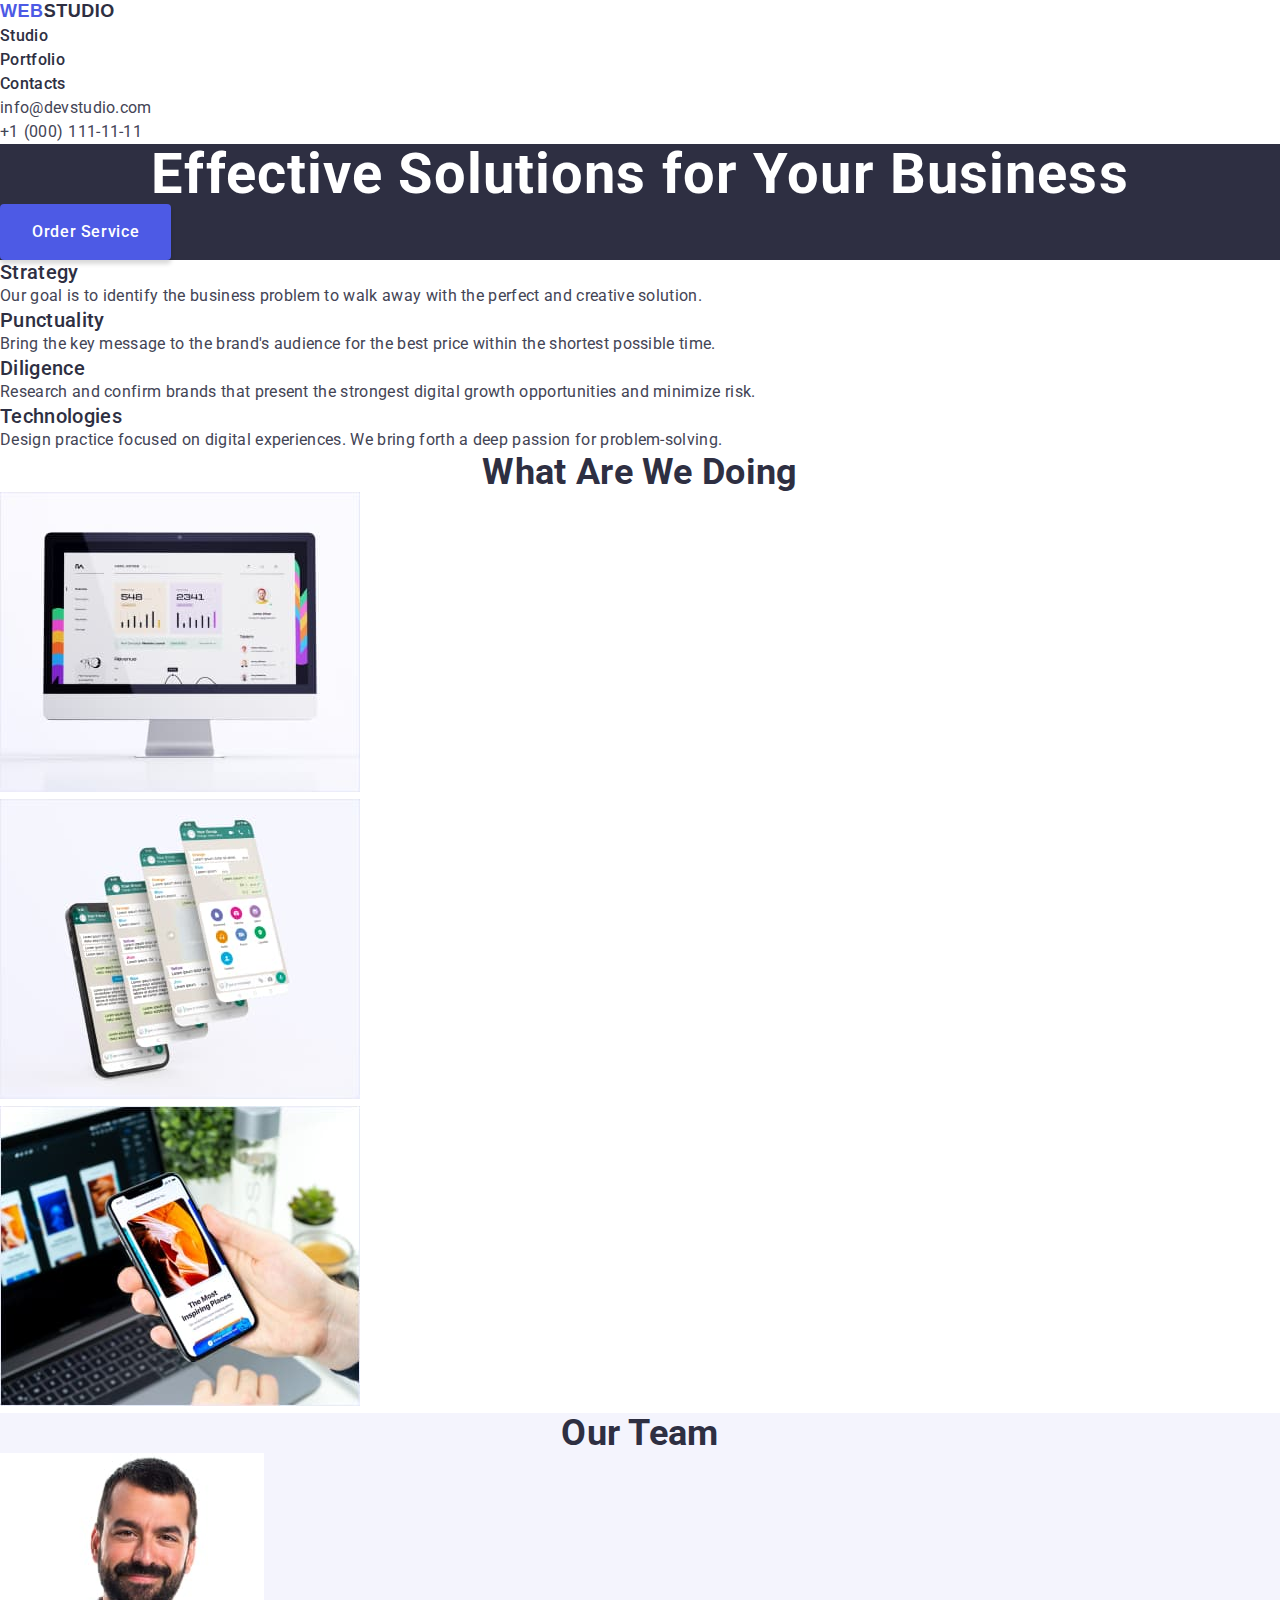
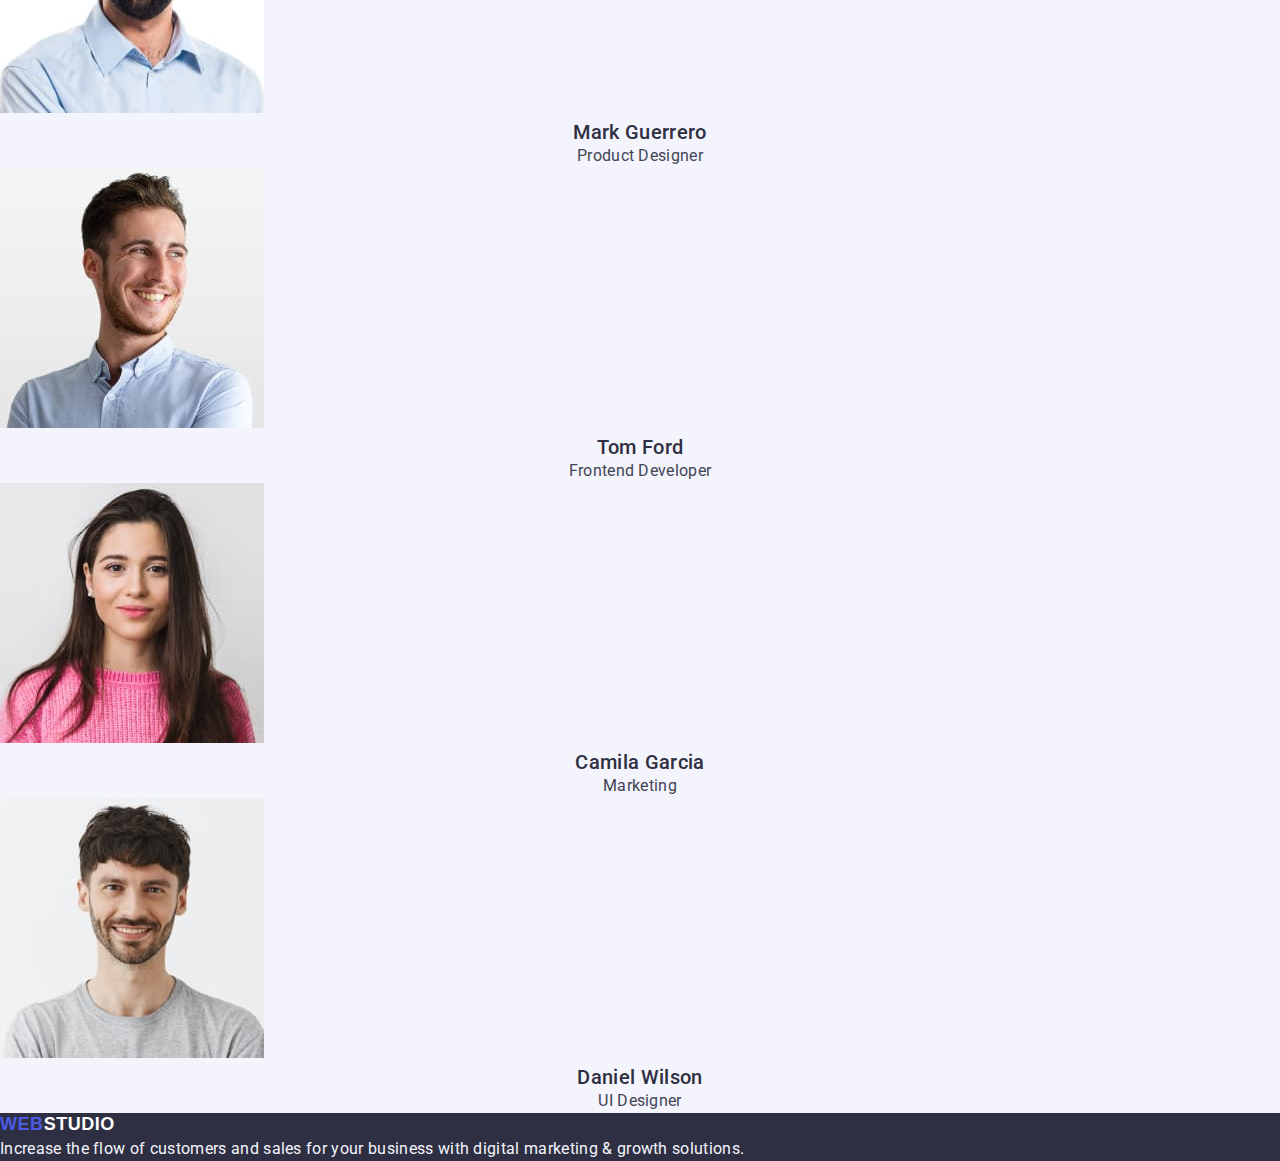
<file: index.html>
<!DOCTYPE html>
<html lang="en">
  <head>
    <meta charset="UTF-8" />
    <meta name="viewport" content="width=device-width, initial-scale=1.0" />
    <title>WEBSTUDIO</title>
    <link rel="preconnect" href="https://fonts.googleapis.com" />
    <link rel="preconnect" href="https://fonts.gstatic.com" crossorigin />
    <link
      href="https://fonts.googleapis.com/css2?  family=Raleway:wght@800&family=Roboto:wght@400;500;700;900&display=swap"
      rel="stylesheet"
    />
    <link
      href="https://cdn.jsdelivr.net/npm/modern-normalize@2.0.0/modern-normalize.min.css"
      rel="stylesheet"
    />
    <link href="./css/normalize.css" rel="stylesheet" />
    <link href="./css/styles.css" rel="stylesheet" />
  </head>

  <body>
    <header>
      <nav>
        <ul>
          <li>
            <a class="logo" href="./index.html"><span>web</span>studio</a>
          </li>
          <li><a class="nav-item" href="./index.html">Studio</a></li>
          <li><a class="nav-item" href="./portfolio.html">Portfolio</a></li>
          <li><a class="nav-item" href="#contacts">Contacts</a></li>
        </ul>
      </nav>

      <address class="contacts">
        <ul>
          <li>
            <a class="contact email" href="mailto:info@devstudio.com"
              >info@devstudio.com</a
            >
          </li>
          <li>
            <a class="contact phone" href="tel:+1100011111111"
              >+1<span>(000)</span>111-11-11</a
            >
          </li>
        </ul>
      </address>
    </header>

    <main>
      <section class="hero">
        <h1 class="hero-title">Effective Solutions for Your Business</h1>
        <button class="hero-button" type="button">Order Service</button>
      </section>

      <section class="services">
        <h2 class="visually-hidden">Services</h2>
        <ul>
          <li>
            <h3 class="service-title">Strategy</h3>
            <p class="service-text">
              Our goal is to identify the business problem to walk away with the
              perfect and creative solution.
            </p>
          </li>
          <li>
            <h3 class="service-title">Punctuality</h3>
            <p class="service-text">
              Bring the key message to the brand's audience for the best price
              within the shortest possible time.
            </p>
          </li>
          <li>
            <h3 class="service-title">Diligence</h3>
            <p class="service-text">
              Research and confirm brands that present the strongest digital
              growth opportunities and minimize risk.
            </p>
          </li>
          <li>
            <h3 class="service-title">Technologies</h3>
            <p class="service-text">
              Design practice focused on digital experiences. We bring forth a
              deep passion for problem-solving.
            </p>
          </li>
        </ul>
      </section>

      <section class="portfolio">
        <h2 class="portfolio-title">What Are We Doing</h2>
        <ul>
          <li>
            <img src="./images/work1.jpg" alt="work1" width="360" />
          </li>
          <li>
            <img src="./images/work2.jpg" alt="work2" width="360" />
          </li>
          <li>
            <img src="./images/work3.jpg" alt="work3" width="360" />
          </li>
        </ul>
      </section>

      <section class="team">
        <h2 class="team-title">Our Team</h2>
        <ul class="team-members">
          <li class="team-item">
            <img src="./images/mark.jpg" alt="Mark Guerrero" width="264" />
            <h3 class="team-member">Mark Guerrero</h3>
            <p class="team-position">Product Designer</p>
          </li>
          <li class="team-item">
            <img src="./images/tom.jpg" alt="Tom Ford" width="264" />
            <h3 class="team-member">Tom Ford</h3>
            <p class="team-position">Frontend Developer</p>
          </li>
          <li class="team-item">
            <img src="./images/camila.jpg" alt="Camila Garcia" width="264" />
            <h3 class="team-member">Camila Garcia</h3>
            <p class="team-position">Marketing</p>
          </li>
          <li class="team-item">
            <img src="./images/daniel.jpg" alt="Daniel Wilson" width="264" />
            <h3 class="team-member">Daniel Wilson</h3>
            <p class="team-position">UI Designer</p>
          </li>
        </ul>
      </section>
    </main>

    <footer class="footer">
      <a class="logo logo-footer" href="./index.html"><span>web</span>studio</a>

      <p class="footer-text">
        Increase the flow of customers and sales for your business with digital
        marketing &amp; growth solutions.
      </p>
    </footer>
  </body>
</html>
</file>
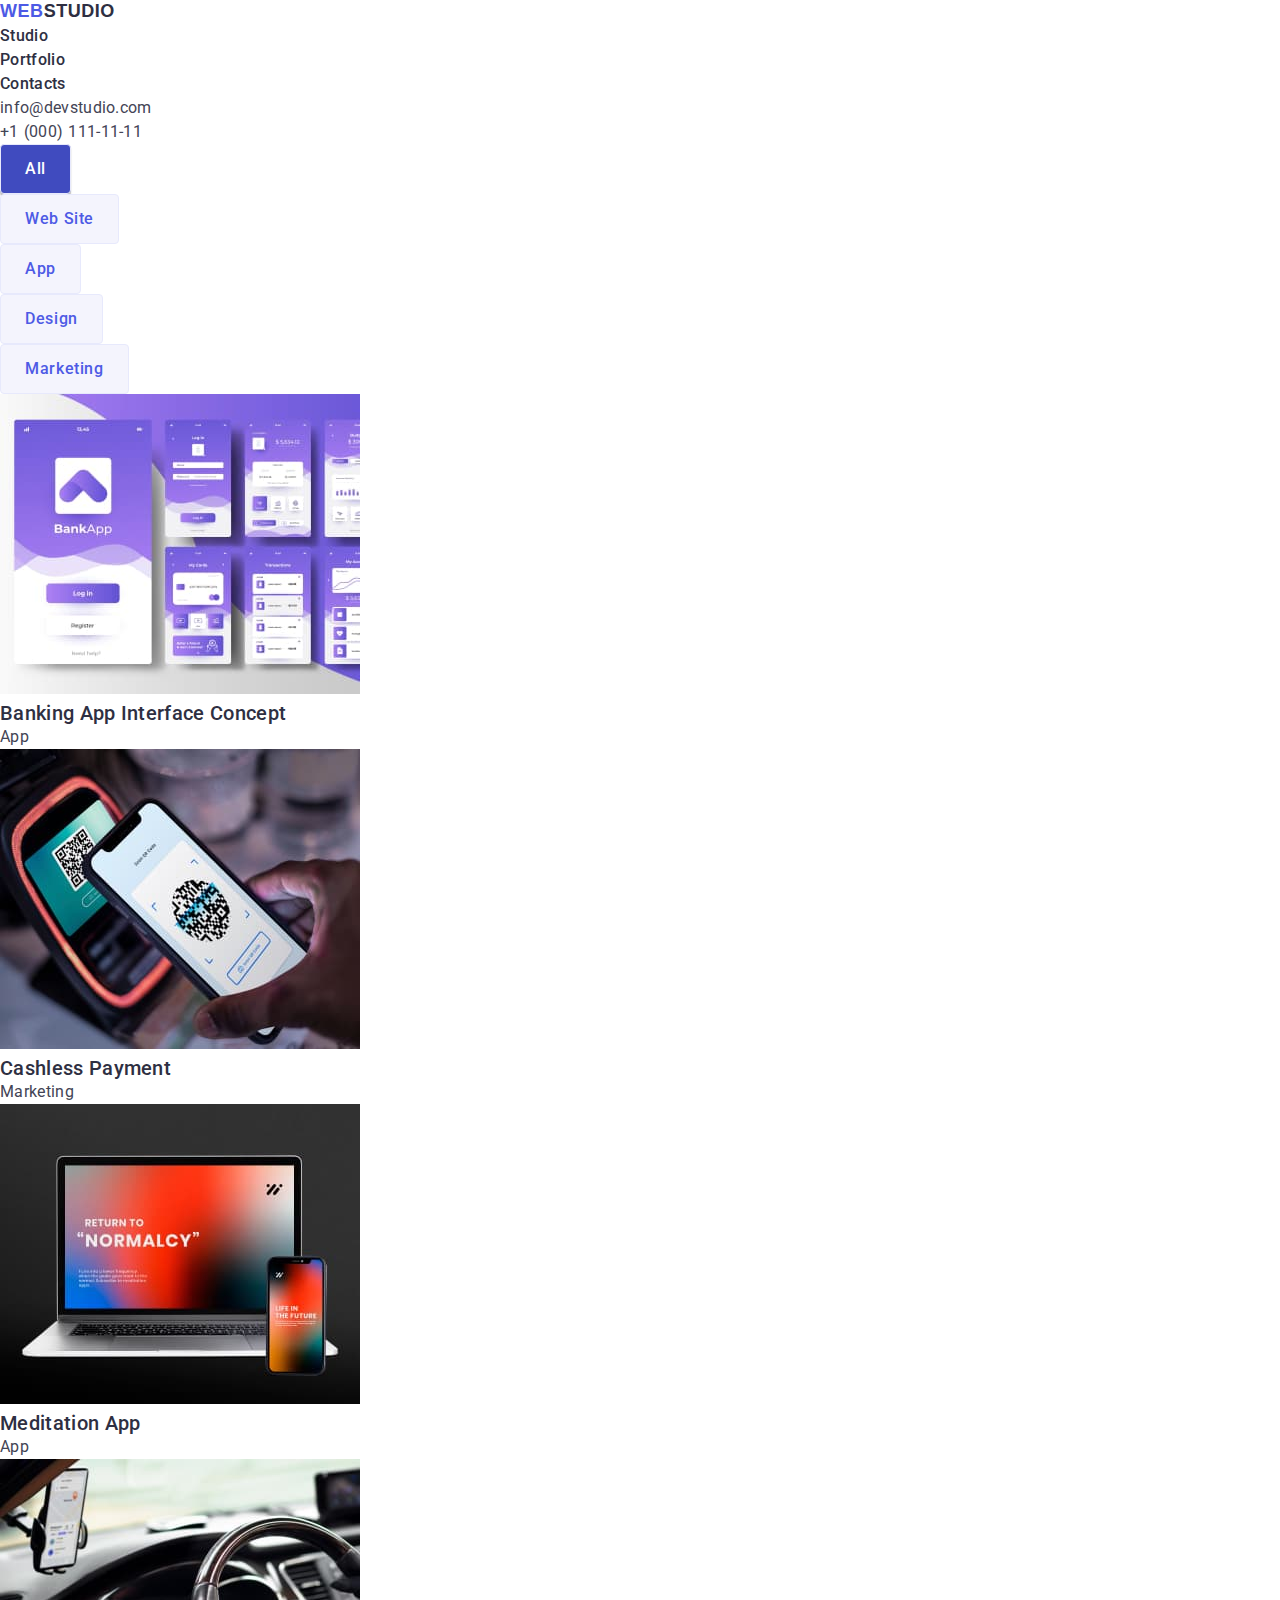
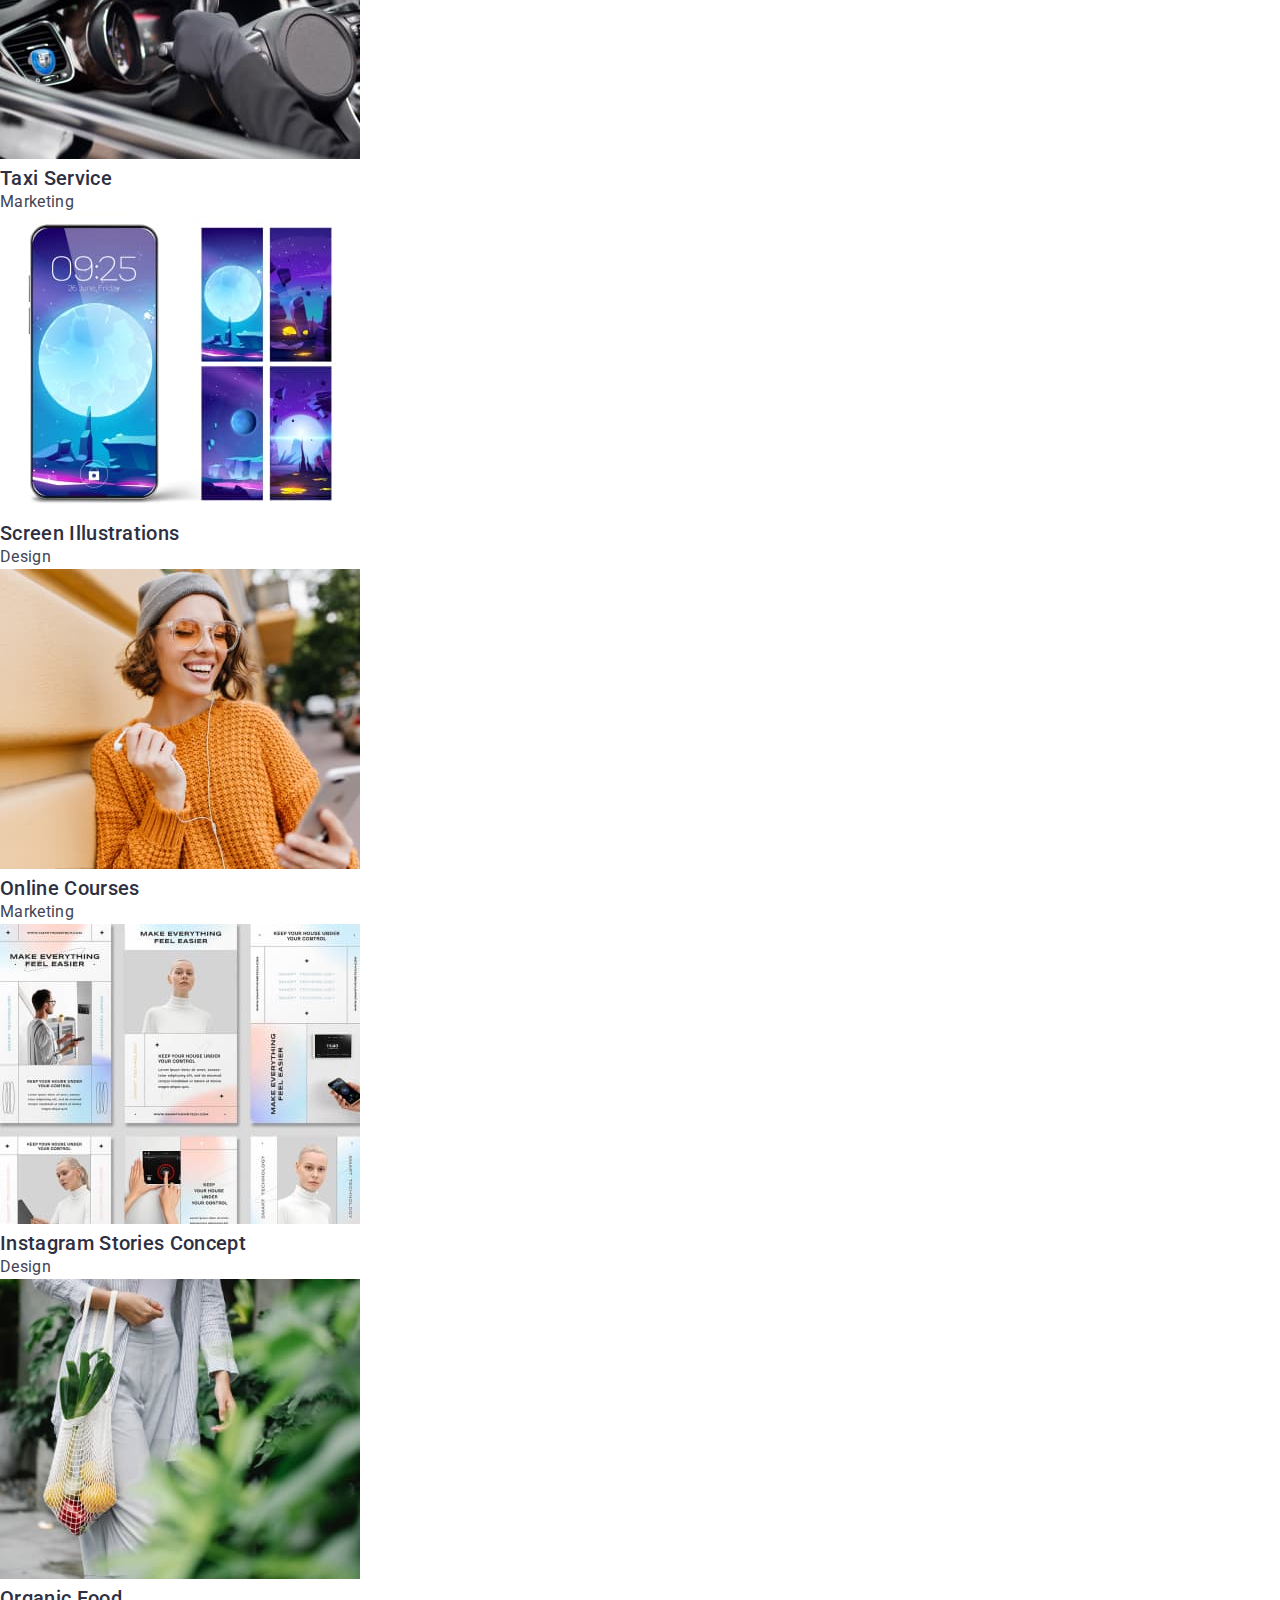
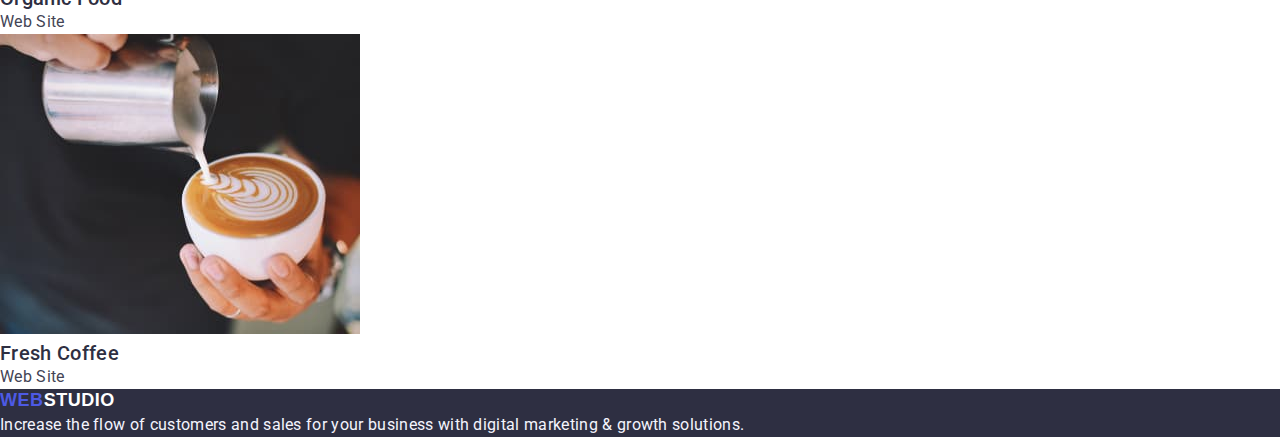
<file: portfolio.html>
<!DOCTYPE html>
<html lang="en">
  <head>
    <meta charset="UTF-8" />
    <meta name="viewport" content="width=device-width, initial-scale=1.0" />
    <title>Portfolio - WEBSTUDIO</title>
    <link rel="preconnect" href="https://fonts.googleapis.com" />
    <link rel="preconnect" href="https://fonts.gstatic.com" crossorigin />
    <link
      href="https://fonts.googleapis.com/css2?  family=Raleway:wght@800&family=Roboto:wght@400;500;700;900&display=swap"
      rel="stylesheet"
    />
    <link
      href="https://cdn.jsdelivr.net/npm/modern-normalize@2.0.0/modern-normalize.min.css"
      rel="stylesheet"
    />
    <link href="./css/normalize.css" rel="stylesheet" />
    <link href="./css/styles.css" rel="stylesheet" />
  </head>
  <body>
    <header>
      <nav>
        <ul>
          <li>
            <a class="logo" href="./index.html"><span>web</span>studio</a>
          </li>
          <li><a class="nav-item" href="./index.html">Studio</a></li>
          <li><a class="nav-item" href="./portfolio.html">Portfolio</a></li>
          <li><a class="nav-item" href="#contacts">Contacts</a></li>
        </ul>
      </nav>

      <address class="contacts">
        <ul>
          <li>
            <a class="contact email" href="mailto:info@devstudio.com"
              >info@devstudio.com</a
            >
          </li>
          <li>
            <a class="contact phone" href="tel:+1100011111111"
              >+1<span>(000)</span>111-11-11</a
            >
          </li>
        </ul>
      </address>
    </header>

    <main>
      <section>
        <h1 class="visually-hidden">portfolio</h1>
        <ul>
          <li>
            <button class="portfolio-group active" type="button">All</button>
          </li>
          <li>
            <button class="portfolio-group" type="button">Web Site</button>
          </li>
          <li><button class="portfolio-group" type="button">App</button></li>
          <li><button class="portfolio-group" type="button">Design</button></li>
          <li>
            <button class="portfolio-group" type="button">Marketing</button>
          </li>
        </ul>

        <ul>
          <li>
            <img
              src="./images/banking-app.jpg"
              alt="Banking App Interface Concept"
              width="360"
            />
            <h2 class="portfolio-name">Banking App Interface Concept</h2>
            <p class="portfolio-type">App</p>
          </li>

          <li>
            <img
              src="./images/cashless-payment.jpg"
              alt="Cashless Payment"
              width="360"
            />
            <h2 class="portfolio-name">Cashless Payment</h2>
            <p class="portfolio-type">Marketing</p>
          </li>

          <li>
            <img
              src="./images/meditaion-app.jpg"
              alt="Meditation App"
              width="360"
            />
            <h2 class="portfolio-name">Meditation App</h2>
            <p class="portfolio-type">App</p>
          </li>

          <li>
            <img
              src="./images/taxi-service.jpg"
              alt="Taxi Service"
              width="360"
            />
            <h2 class="portfolio-name">Taxi Service</h2>
            <p class="portfolio-type">Marketing</p>
          </li>

          <li>
            <img
              src="./images/screen-ilustrators.jpg"
              alt="Screen Illustrations"
              width="360"
            />
            <h2 class="portfolio-name">Screen Illustrations</h2>
            <p class="portfolio-type">Design</p>
          </li>

          <li>
            <img
              src="./images/online-courses.jpg"
              alt="Online Courses"
              width="360"
            />
            <h2 class="portfolio-name">Online Courses</h2>
            <p class="portfolio-type">Marketing</p>
          </li>

          <li>
            <img
              src="./images/instagram-stories.jpg"
              alt="Instagram Stories Concept"
              width="360"
            />
            <h2 class="portfolio-name">Instagram Stories Concept</h2>
            <p class="portfolio-type">Design</p>
          </li>

          <li>
            <img
              src="./images/organic-food.jpg"
              alt="Organic Food"
              width="360"
            />
            <h2 class="portfolio-name">Organic Food</h2>
            <p class="portfolio-type">Web Site</p>
          </li>

          <li>
            <img
              src="./images/fresh-coffee.jpg"
              alt="Fresh Coffeet"
              width="360"
            />
            <h2 class="portfolio-name">Fresh Coffee</h2>
            <p class="portfolio-type">Web Site</p>
          </li>
        </ul>
      </section>
    </main>

    <footer class="footer">
      <a class="logo logo-footer" href="./index.html"><span>web</span>studio</a>

      <p class="footer-text">
        Increase the flow of customers and sales for your business with digital
        marketing &amp; growth solutions.
      </p>
    </footer>
  </body>
</html>
</file>
<file: css/styles.css>
/* Typography */
:root {
  --iris: #4d5ae5;
  --ocean: #404bbf;
  --navy-blue: #2e2f42;
  --green: #31d0aa;
  --slate: #434455;
  --light-slate: #8e8f99;
  --cornflower: #e7e9fc;
  --cloud: #f4f4fd;
  --navy-blue-modal: rgba(46, 47, 66, 0.4);
  --grey: rgba(46, 47, 66, 0.7);
  --white: #fff;
  --dairy: #fcfcfc;
  --font-family: "Roboto", sans-serif;
  --second-family: "Raleway", sans-serif;
}

body {
  font-family: var(--font-family);
  color: var(--slate);
  background-color: var(--white);
  line-height: 1.5;
  letter-spacing: 0.02em;
}

.visually-hidden {
  clip: rect(0 0 0 0);
  clip-path: inset(50%);
  height: 1px;
  overflow: hidden;
  position: absolute;
  white-space: nowrap;
  width: 1px;
}

.logo {
  color: var(--navy-blue);
  font-family: var(--second-family);
  font-size: 18px;
  font-style: normal;
  font-weight: 800;
  line-height: 1.16667;
  letter-spacing: 0.03em;
  text-transform: uppercase;
}

.logo span {
  color: var(--iris);
}

.logo.logo-footer {
  color: var(--white);
}

.nav-item {
  color: var(--navy-blue);
  font-weight: 500;
}

.nav-item:hover,
.nav-item:focus {
  color: var(--ocean);
}

.contact {
  color: var(--slate);
}

.contact:hover,
.contact:focus {
  color: var(--ocean);
}

.phone span {
  margin: 0 5px;
}

.hero {
  background-color: var(--navy-blue);
}

.hero-title {
  color: var(--white);
  text-align: center;
  font-size: 56px;
  font-weight: 700;
  line-height: 1.07143;
  letter-spacing: 0.02em;
}

.hero-button {
  border-radius: 4px;
  background: var(--iris);
  box-shadow: 0px 4px 4px 0px rgba(0, 0, 0, 0.15);
  color: var(--white);
  font-weight: 500;
  letter-spacing: 0.04em;
  padding: 16px 32px;
  cursor: pointer;
}

.hero-button:hover {
  box-shadow: 0 4px 4px 0 rgba(0, 0, 0, 0.15);
  background: var(--ocean);
}

.service-title {
  color: var(--navy-blue);
  font-size: 20px;
  font-weight: 500;
  line-height: 1.2;
}

.service-text {
  color: var(--slate);
}

.team {
  background-color: var(--cloud);
}

.portfolio-title,
.team-title {
  color: var(--navy-blue);
  text-align: center;
  font-size: 36px;
  font-weight: 700;
  line-height: 1.11111;
  text-transform: capitalize;
}

.team-member {
  color: var(--navy-blue);
  text-align: center;
  font-weight: 500;
  font-size: 20px;
  line-height: 1.2;
}

.team-position {
  text-align: center;
  color: var(--slate);
}

.portfolio-group {
  border: 1px solid #e7e9fc;
  border-radius: 4px;
  padding: 12px 24px;
  background: var(--cloud);
  font-weight: 500;
  letter-spacing: 0.04em;
  text-align: center;
  color: var(--iris);
  cursor: pointer;
}

.portfolio-group.active,
.portfolio-group:hover,
.portfolio-group:focus {
  background: var(--ocean);
  color: var(--white);
  box-shadow: 0 2px 2px 0 rgba(0, 0, 0, 0.12), 0 2px 1px 0 rgba(0, 0, 0, 0.08),
    0 3px 1px 0 rgba(0, 0, 0, 0.1);
}

.portfolio-name {
  font-weight: 500;
  font-size: 20px;
  line-height: 1.2;
  color: var(--navy-blue);
}

.portfolio-type {
  color: var(--slate);
}

.footer {
  background-color: var(--navy-blue);
}

.footer-text {
  color: var(--cloud);
}
</file>
